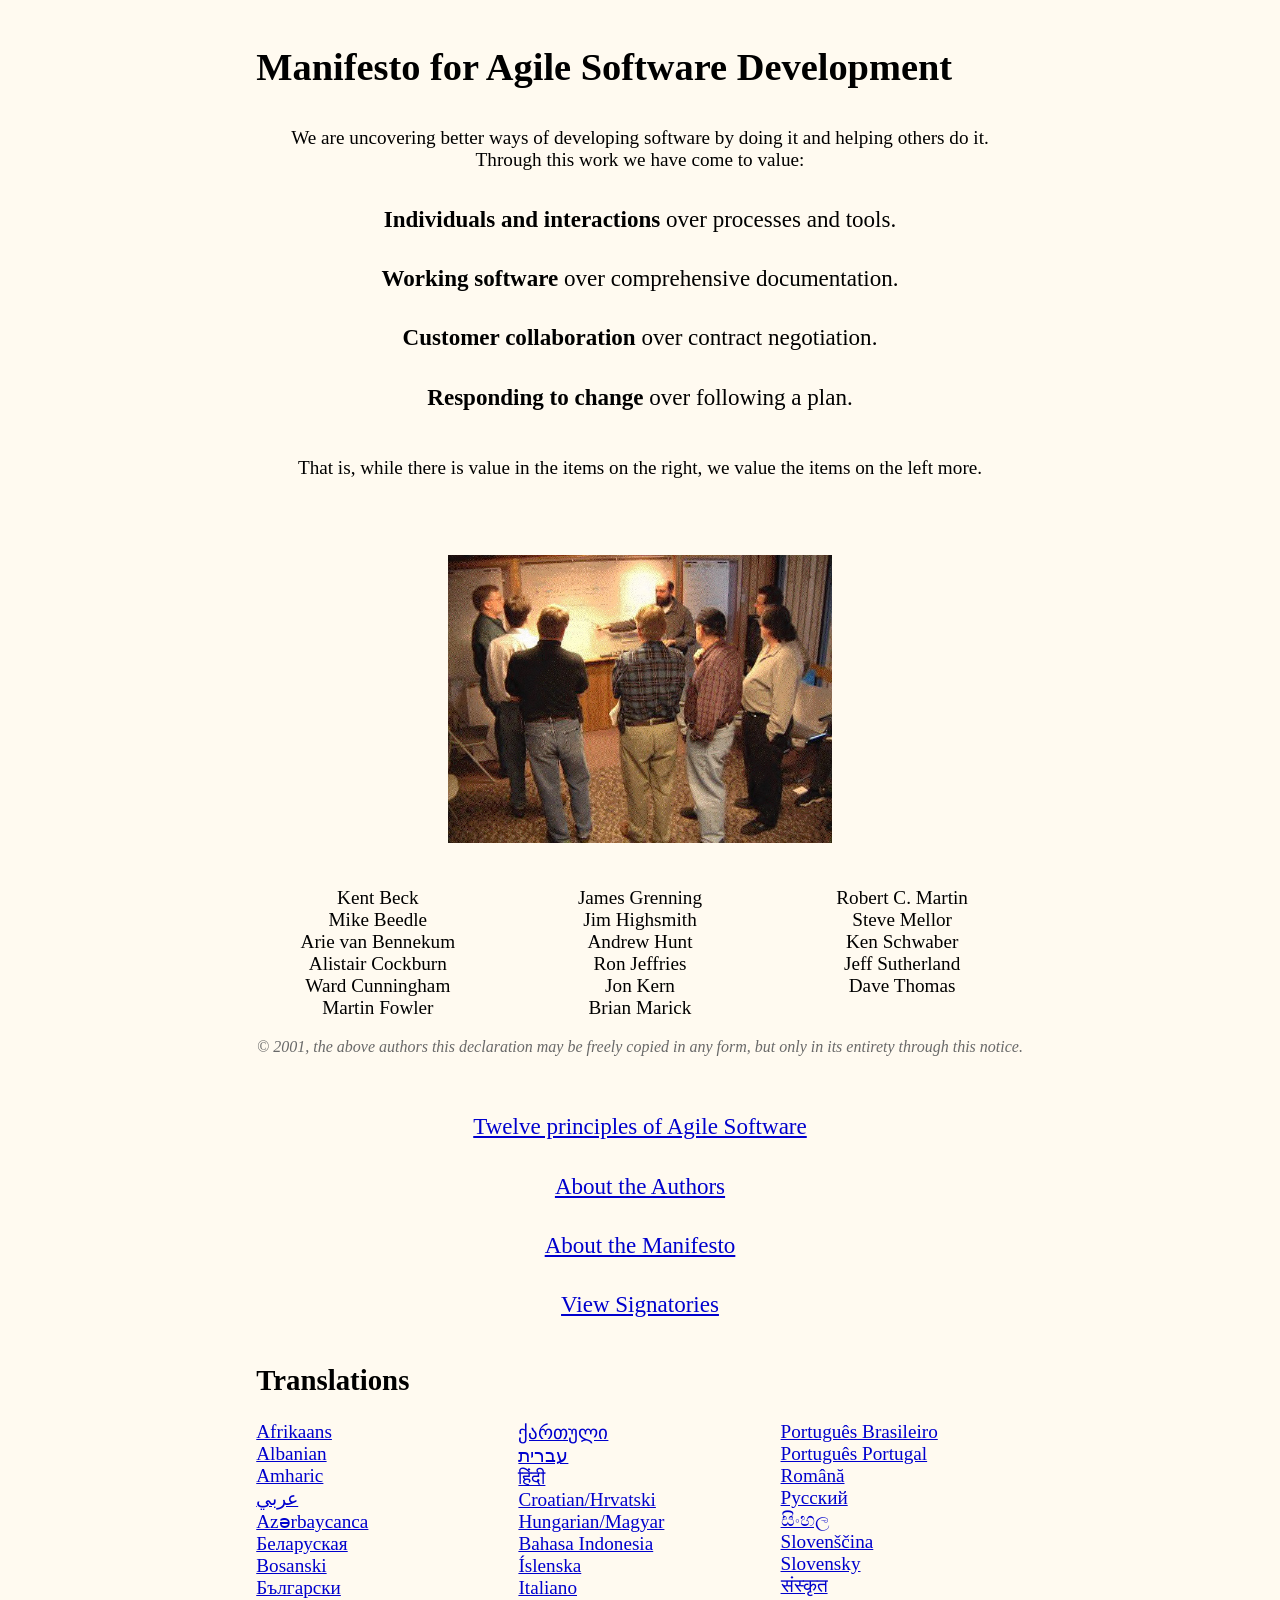
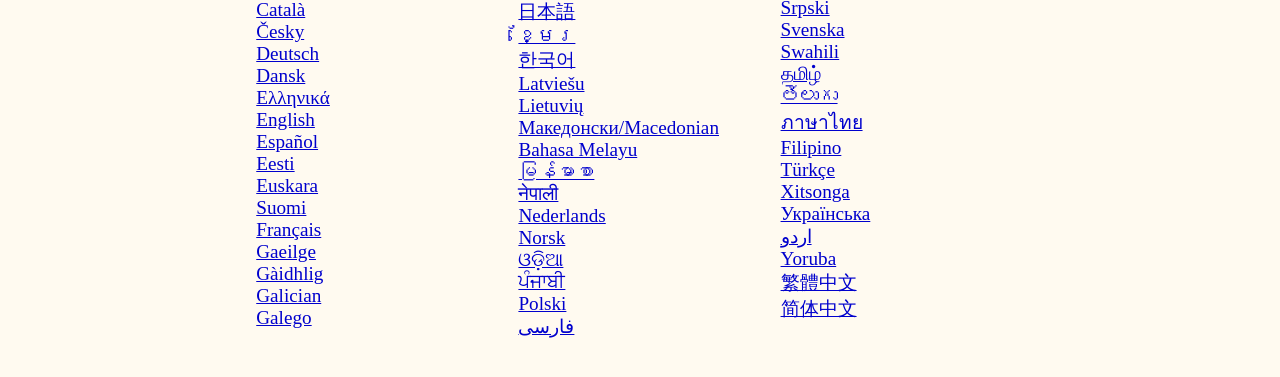
<file: index.html>
<!DOCTYPE html>
<html lang="en">
  <head>
    <title>Manifesto for Agile Software Development</title>
    <meta charset="UTF-8">
    <meta name="viewport" content="width=device-width, initial-scale=1">
    <link href="css/style.css" rel="stylesheet">
  </head>
  <body>
    <header>
      <h1>Manifesto for Agile Software Development</h1>
    </header>

    <main>
      <section class="centered">
        <p>
          We are uncovering better ways of developing software by doing it and
          helping others do it. Through this work we have come to value:
        </p>

        <h2 class="sr-only">Values</h2>
        <ol class="larger no-list-style spaced-list">
          <li>
            <strong>Individuals and interactions</strong>
            over processes and tools.
          </li>

          <li>
            <strong>Working software</strong>
            over comprehensive documentation.
          </li>

          <li>
            <strong>Customer collaboration</strong>
            over contract negotiation.
          </li>

          <li>
            <strong>Responding to change</strong>
            over following a plan.
          </li>
        </ol>

        <p>
          That is, while there is value in the items on the right, we value the
          items on the left more.
        </p>
      </section>

      <section>
        <h2 class="sr-only">Authors</h2>

        <div class="authors-photo centered">
          <img src="/authors.jpg" alt="something">
        </div>

        <ul class="authors responsive no-list-style centered">
          <li>Kent Beck</li>
          <li>Mike Beedle</li>
          <li>Arie van Bennekum</li>
          <li>Alistair Cockburn</li>
          <li>Ward Cunningham</li>
          <li>Martin Fowler</li>
          <li>James Grenning</li>
          <li>Jim Highsmith</li>
          <li>Andrew Hunt</li>
          <li>Ron Jeffries</li>
          <li>Jon Kern</li>
          <li>Brian Marick</li>
          <li>Robert C. Martin</li>
          <li>Steve Mellor</li>
          <li>Ken Schwaber</li>
          <li>Jeff Sutherland</li>
          <li>Dave Thomas</li>
        </ul>

        <p class="italic gray centered smaller">
          &copy; 2001, the above authors this declaration may be freely copied in
          any form, but only in its entirety through this notice.
        </p>
      </section>

      <section>
        <nav aria-label="primary navigation" class="primary centered">
          <ul class="no-list-style spaced-list larger">
            <li>
              <a href="principles.html">Twelve principles of Agile Software</a>
            </li>
            <li>
              <a href=/authors.html>About the Authors</a>
            </li>
            <li>
              <a href=/history.html>About the Manifesto</a>
            </li>
            <li>
              <a href=/display/index.html>View Signatories</a>
            </li>
          </ul>
        </nav>
      </section>
    </main>

    <footer>
      <nav>
        <h2>Translations</h2>
        <ul class="translations responsive no-list-style" aria-label="translations">
          <li><a href=/iso/af/manifesto.html>Afrikaans</a></li>
          <li><a href=/iso/sq/manifesto.html>Albanian</a></li>
          <li><a href=/iso/am/manifesto.html>Amharic</a></li>
          <li><a href=/iso/ar/manifesto.html>عربي</a></li>
          <li><a href=/iso/az/manifesto.html>Azərbaycanca</a></li>
          <li><a href=/iso/be/manifesto.html>Беларуская</a></li>
          <li><a href=/iso/bs/manifesto.html>Bosanski</a></li>
          <li><a href=/iso/bg/manifesto.html>Български</a></li>
          <li><a href=/iso/ca/manifesto.html>Català</a></li>
          <li><a href=/iso/cs/manifesto.html>Česky</a></li>
          <li><a href=/iso/de/manifesto.html>Deutsch</a></li>
          <li><a href=/iso/dk/manifesto.html>Dansk</a></li>
          <li><a href=/iso/el/manifesto.html>Ελληνικά</a></li>
          <li><a href=/iso/en/manifesto.html>English</a></li>
          <li><a href=/iso/es/manifesto.html>Español</a></li>
          <li><a href=/iso/et/manifesto.html>Eesti</a></li>
          <li><a href=/iso/eu/manifesto.html>Euskara</a></li>
          <li><a href=/iso/fi/manifesto.html>Suomi</a></li>
          <li><a href=/iso/fr/manifesto.html>Français</a></li>
          <li><a href=/iso/ga/manifesto.html>Gaeilge</a></li>
          <li><a href=/iso/gd/manifesto.html>Gàidhlig</a></li>
          <li><a href=/iso/gi/manifesto.html>Galician</a></li>
          <li><a href=/iso/gl/manifesto.html>Galego</a></li>
          <li><a href=/iso/ka/manifesto.html>ქართული</a></li>
          <li><a href=/iso/he/manifesto.html>עברית</a></li>
          <li><a href=/iso/hi/manifesto.html>हिंदी</a></li>
          <li><a href=/iso/hr/manifesto.html>Croatian/Hrvatski</a></li>
          <li><a href=/iso/hu/manifesto.html>Hungarian/Magyar</a></li>
          <li><a href=/iso/id/manifesto.html>Bahasa Indonesia</a></li>
          <li><a href=/iso/is/manifesto.html>Íslenska</a></li>
          <li><a href=/iso/it/manifesto.html>Italiano</a></li>
          <li><a href=/iso/ja/manifesto.html>日本語</a></li>
          <li><a href=/iso/km/manifesto.html/>ខ្មែរ</a></li>
          <li><a href=/iso/ko/manifesto.html>한국어</a></li>
          <li><a href=/iso/lv/manifesto.html>Latviešu</a></li>
          <li><a href=/iso/lt/manifesto.html>Lietuvių</a></li>
          <li><a href=/iso/mk/manifesto.html>Македонски/Macedonian</a></li>
          <li><a href=/iso/ms/manifesto.html>Bahasa Melayu</a></li>
          <li><a href=/iso/my/manifesto.html>မြန်မာစာ</a></li>
          <li><a href=/iso/ne/manifesto.html>नेपाली</a></li>
          <li><a href=/iso/nl/manifesto.html>Nederlands</a></li>
          <li><a href=/iso/no/manifesto.html>Norsk</a></li>
          <li><a href=/iso/or/manifesto.html>ଓଡ଼ିଆ</a></li>
          <li><a href=/iso/pa/manifesto.html>ਪੰਜਾਬੀ</a></li>
          <li><a href=/iso/pl/manifesto.html>Polski</a></li>
          <li><a href=/iso/pr/manifesto.html>فارسی</a></li>
          <li><a href=/iso/ptbr/manifesto.html>Português Brasileiro</a></li>
          <li><a href=/iso/ptpt/manifesto.html>Português Portugal</a></li>
          <li><a href=/iso/ro/manifesto.html>Română</a></li>
          <li><a href=/iso/ru/manifesto.html>Русский</a></li>
          <li><a href=/iso/si/manifesto.html>සිංහල</a></li>
          <li><a href=/iso/sl/manifesto.html>Slovenščina</a></li>
          <li><a href=/iso/sk/manifesto.html>Slovensky</a></li>
          <li><a href=/iso/sa/manifesto.html>संस्कृत</a></li>
          <li><a href=/iso/sr/manifesto.html>Srpski</a></li>
          <li><a href=/iso/sv/manifesto.html>Svenska</a></li>
          <li><a href=/iso/sw/manifesto.html>Swahili</a></li>
          <li><a href=/iso/ta/manifesto.html>தமிழ்</a></li>
          <li><a href=/iso/te/manifesto.html>తెలుగు</a></li>
          <li><a href=/iso/th/manifesto.html>ภาษาไทย</a></li>
          <li><a href=/iso/tl/manifesto.html>Filipino</a></li>
          <li><a href=/iso/tr/manifesto.html>Türkçe</a></li>
          <li><a href=/iso/ts/manifesto.html>Xitsonga</a></li>
          <li><a href=/iso/uk/manifesto.html>Українська</a></li>
          <li><a href=/iso/ur/manifesto.html>اردو</a></li>
          <li><a href=/iso/yo/manifesto.html>Yoruba</a></li>
          <li><a href=/iso/zhcht/manifesto.html>繁體中文</a></li>
          <li><a href=/iso/zhchs/manifesto.html>简体中文</a></li>
        </ul>
      </nav>
    </footer>
  </body>
</html>
</file>
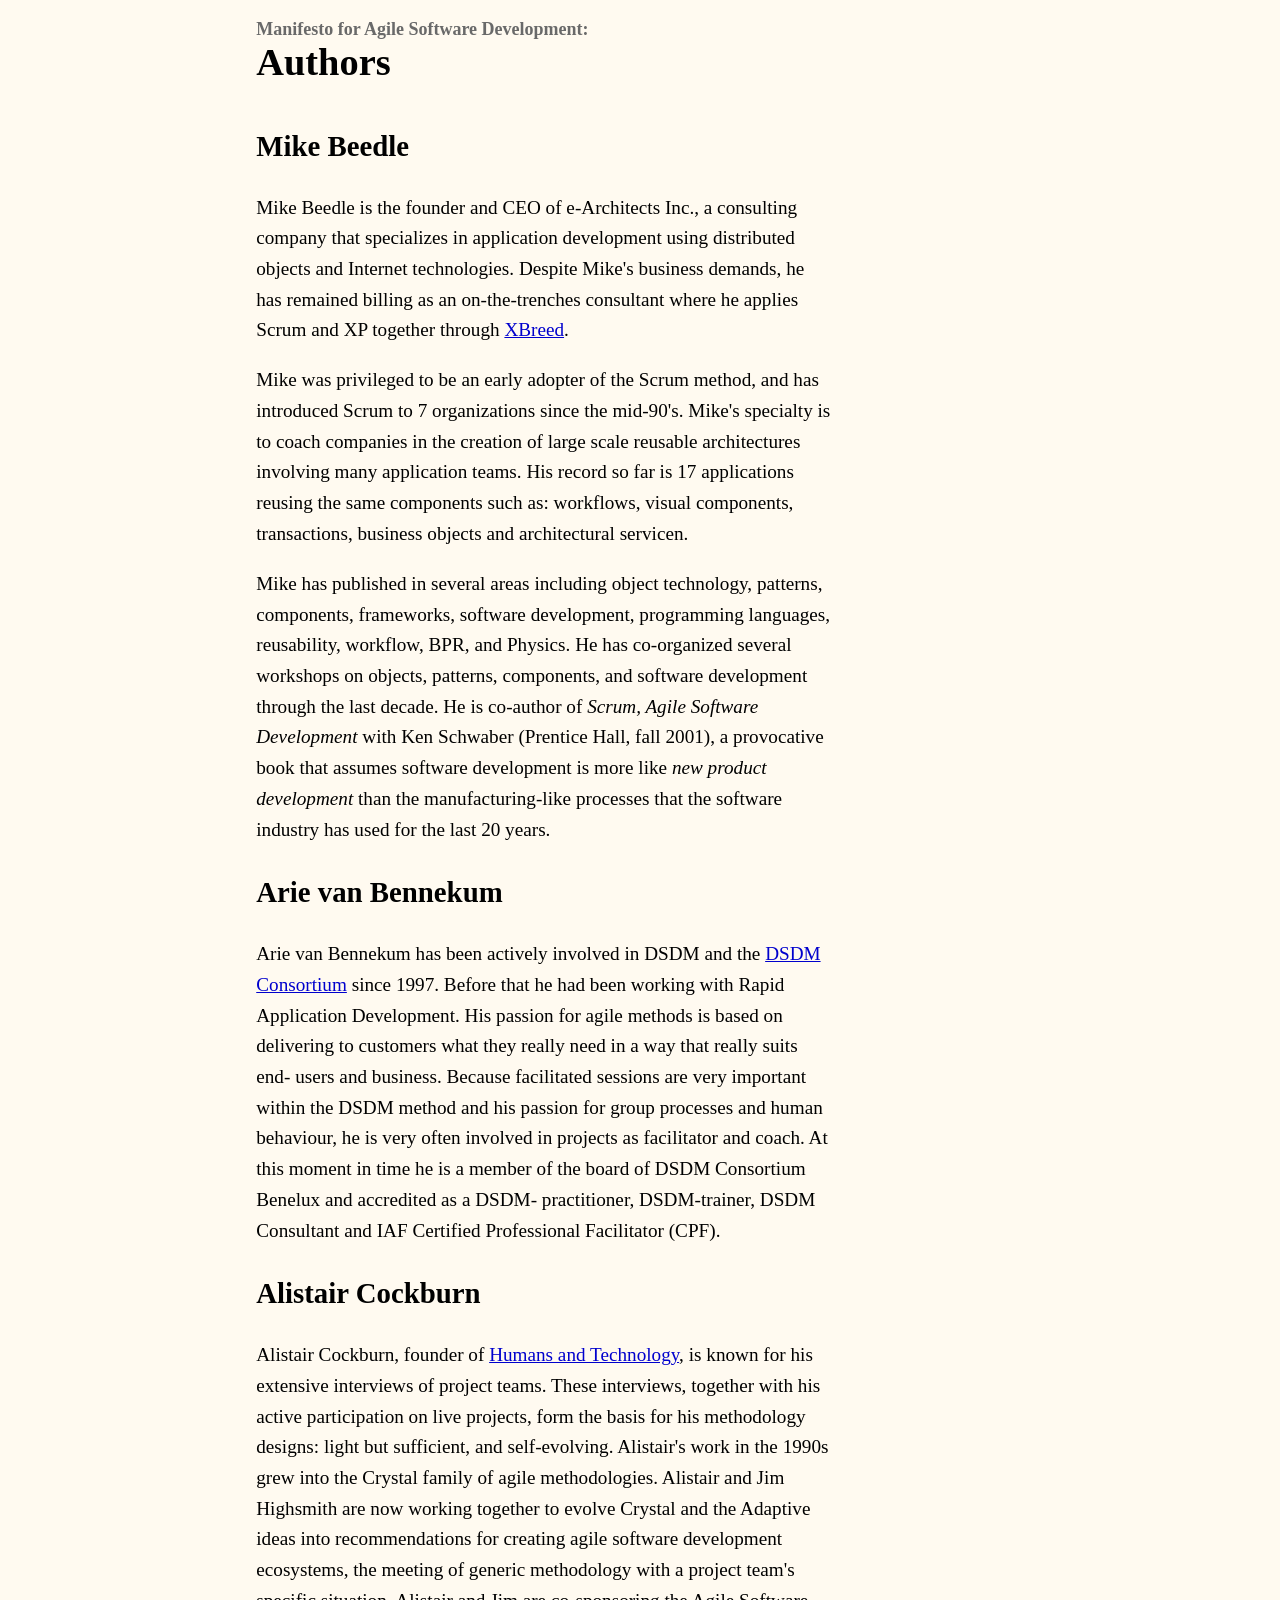
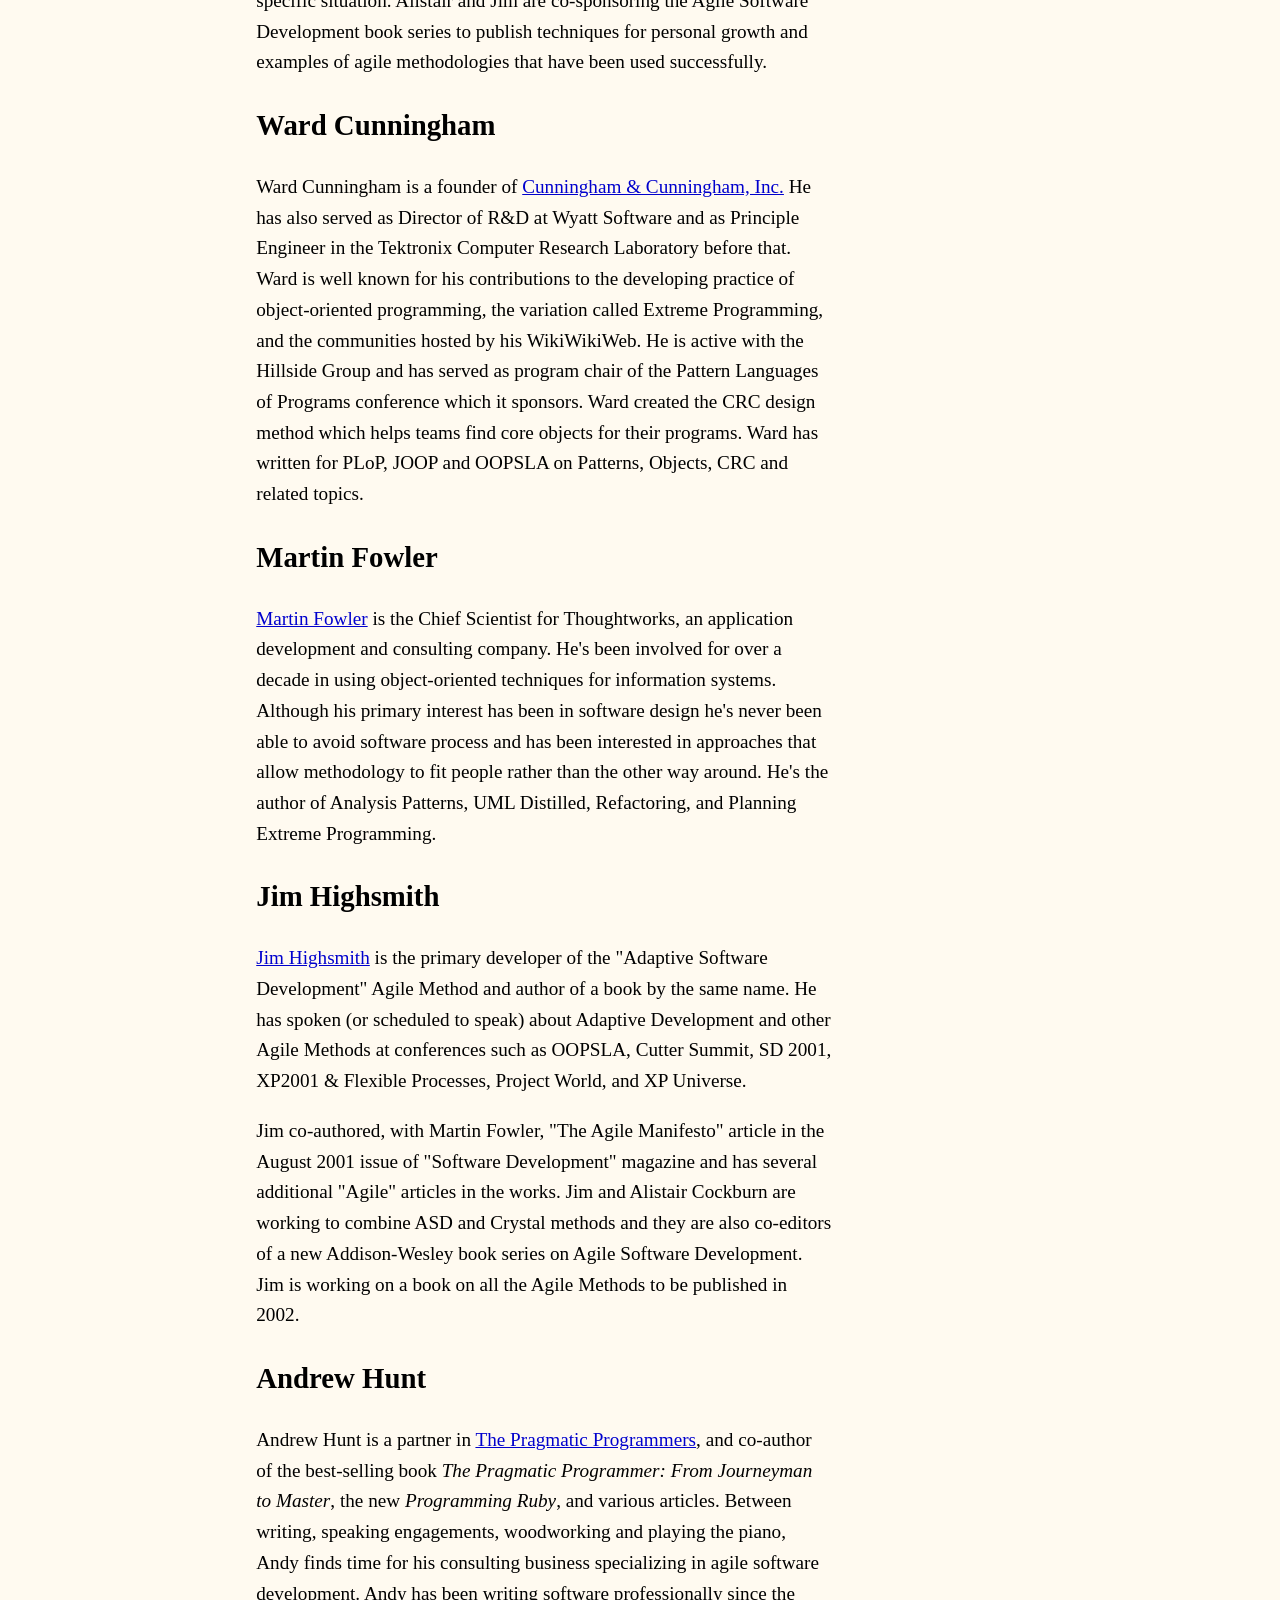
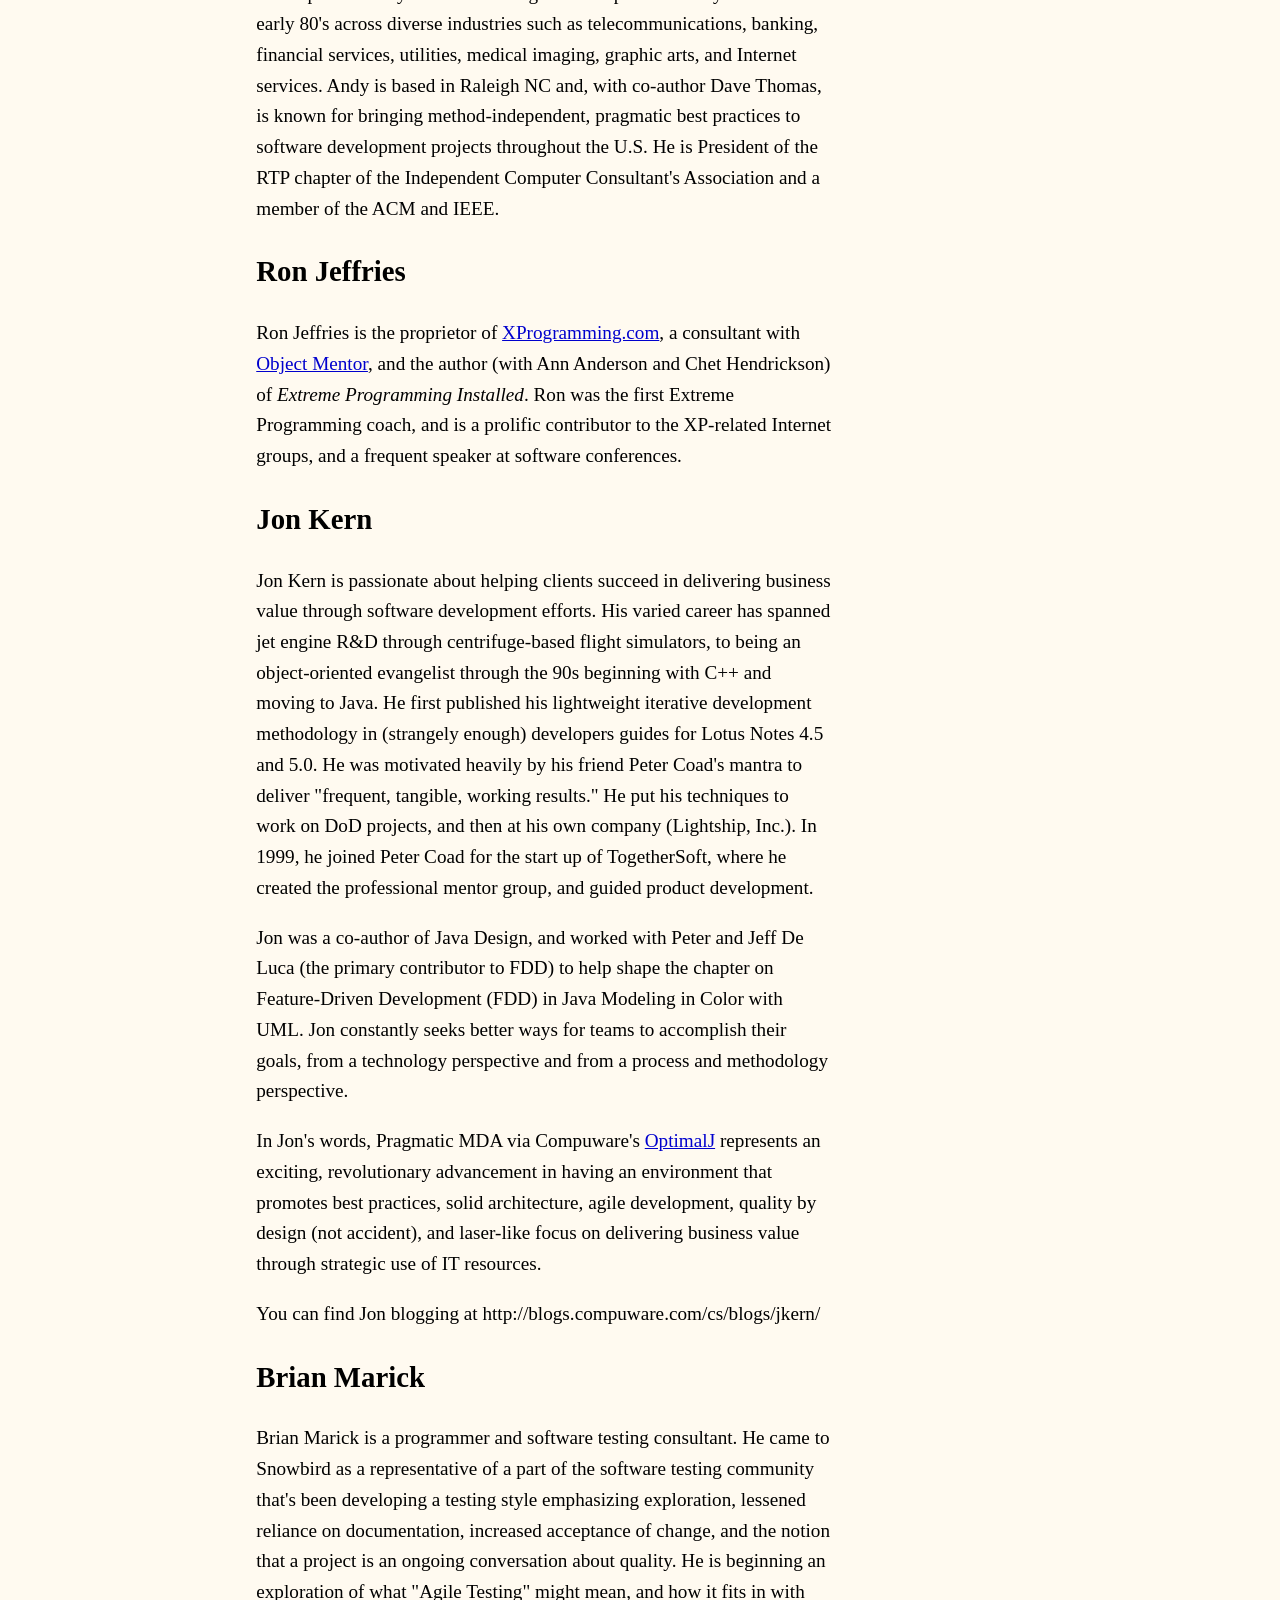
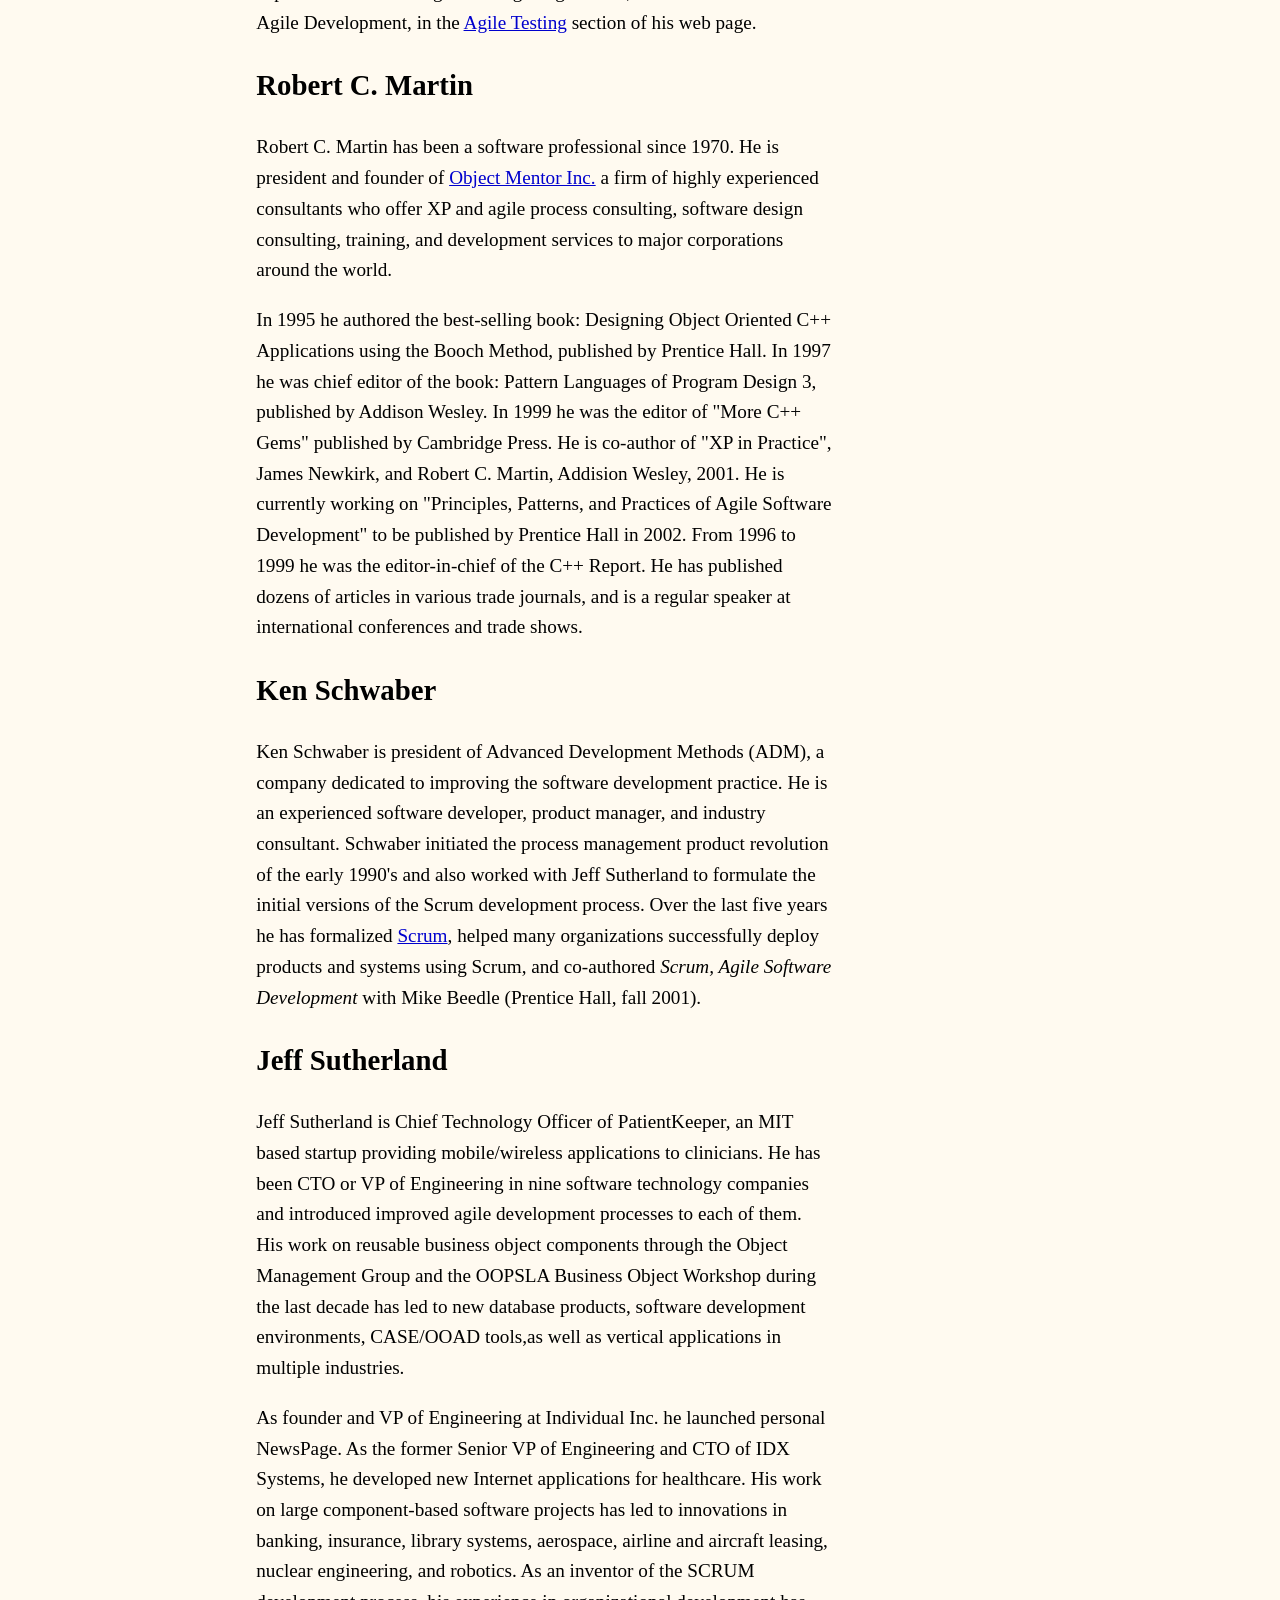
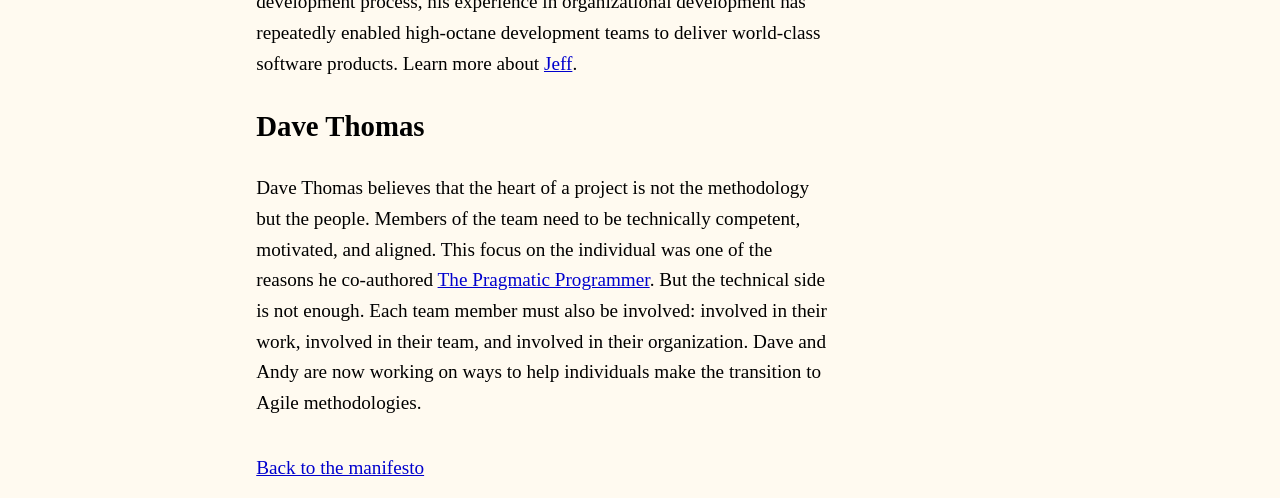
<file: authors.html>
<html lang="en">
  <head>
    <title>Manifesto for Agile Software Development: Authors</title>
    <meta charset="UTF-8">
    <meta name="viewport" content="width=device-width, initial-scale=1">
    <link href="css/style.css" rel="stylesheet">
  </head>
  <body>
    <header>
      <h1>
        <div class="caption">
          Manifesto for Agile Software Development:
        </div>
        Authors
      </h1>
    </header>

    <main>
      <article class="longform">
        <h2>Mike Beedle</h2>

        <p>
          Mike Beedle is the founder and CEO of e-Architects Inc., a
          consulting company that specializes in application development
          using distributed objects and Internet technologies. Despite
          Mike's business demands, he has remained billing
          as an on-the-trenches consultant where he applies Scrum and XP
          together through <a href="//www.xbreed.net">XBreed</a>.
        </p>

        <p>
          Mike was privileged to be an early adopter of the Scrum method, and
          has introduced Scrum to 7 organizations since the mid-90's. Mike's
          specialty is to coach companies in the creation of large scale
          reusable architectures involving many application teams. His record
          so far is 17 applications reusing the same components such as: workflows,
          visual components, transactions, business objects and architectural
          servicen.
        </p>

        <p>
          Mike has published in several areas including
          object technology, patterns, components, frameworks, software development,
          programming languages, reusability, workflow, BPR, and Physics.
          He has co-organized several workshops on objects, patterns, components,
          and software development through the last decade. He is co-author
          of <em>Scrum, Agile Software Development</em> with Ken Schwaber
          (Prentice Hall, fall 2001), a provocative book that assumes
          software development is more like <em>new product development</em>
          than the manufacturing-like processes that the software industry
          has used for the last 20 years.
        </p>

        <h2>Arie van Bennekum</h2>

        <p>
          Arie van Bennekum has been actively involved in DSDM and the
          <a href= //www.dsdm.org>DSDM Consortium</a> since 1997. Before that
          he had been working with Rapid Application Development. His passion for
          agile methods is based on delivering to customers what they really need
          in a way that really suits end- users and business. Because facilitated
          sessions are very important within the DSDM method and his passion for
          group processes and human behaviour, he is very often involved in
          projects as facilitator and coach. At this moment in time he is a
          member of the board of DSDM Consortium Benelux and accredited as a
          DSDM- practitioner, DSDM-trainer, DSDM Consultant and IAF Certified
          Professional Facilitator (CPF).
        </p>

        <h2>Alistair Cockburn</h2>

        <p>
          Alistair Cockburn, founder of
          <a href="//members.aol.com/acockburn">Humans and Technology</a>,
          is known for his extensive interviews of project teams. These
          interviews, together with his active participation on live projects,
          form the basis for his methodology designs: light but sufficient, and
          self-evolving. Alistair's work in the 1990s grew into the Crystal
          family of agile methodologies. Alistair and Jim Highsmith are now
          working together to evolve Crystal and the Adaptive ideas into
          recommendations for creating agile software development ecosystems, the
          meeting of generic methodology with a project team's specific
          situation. Alistair and Jim are co-sponsoring the Agile Software
          Development book series to publish techniques for personal growth and
          examples of agile methodologies that have been used successfully.
        </p>

        <h2>Ward Cunningham</h2>

        <p>
          Ward Cunningham is a founder of
          <a href="//c2.com/">Cunningham & Cunningham, Inc.</a>
          He has also served as Director of R&amp;D at Wyatt Software and as
          Principle Engineer in the Tektronix Computer Research Laboratory before
          that. Ward is well known for his contributions to the developing
          practice of object-oriented programming, the variation called Extreme
          Programming, and the communities hosted by his WikiWikiWeb. He is
          active with the Hillside Group and has served as program chair of the
          Pattern Languages of Programs conference which it sponsors. Ward
          created the CRC design method which helps teams find core objects for
          their programs. Ward has written for PLoP, JOOP and OOPSLA on Patterns,
          Objects, CRC and related topics.
        </p>

        <h2>Martin Fowler</h2>

        <p>
          <a href="//www.martinfowler.com">Martin Fowler</a> is the Chief Scientist for
          Thoughtworks, an application development and consulting company. He's been involved for
          over a decade in using object-oriented techniques for information systems. Although his
          primary interest has been in software design he's never been able to avoid software
          process and has been interested in approaches that allow methodology to fit people
          rather than the other way around. He's the author of Analysis Patterns, UML Distilled,
          Refactoring, and Planning Extreme Programming.
        </p>

        <h2>Jim Highsmith</h2>

        <p>
          <a href="//jimhighsmith.com/">Jim Highsmith</a> is the primary developer
          of the "Adaptive Software Development" Agile Method and author
          of a book by the same name. He has spoken (or scheduled to speak) about Adaptive
          Development and other Agile Methods at conferences such as OOPSLA, Cutter Summit,
          SD 2001, XP2001 &amp; Flexible Processes, Project World, and XP Universe.
        </p>

        <p>
          Jim co-authored,
          with Martin Fowler, "The Agile Manifesto" article in the August 2001 issue of "Software
          Development" magazine and has several additional "Agile" articles in the works. Jim and
          Alistair Cockburn are working to combine ASD and Crystal methods and they are also
          co-editors of a new Addison-Wesley book series on Agile Software Development. Jim is
          working on a book on all the Agile Methods to be published in 2002.
        </p>

        <h2>Andrew Hunt</h2>

        <p>
          Andrew Hunt is a partner in
          <a href="//www.pragmaticprogrammer.com">The Pragmatic Programmers</a>,
          and co-author of the best-selling book <em>The Pragmatic Programmer:
          From Journeyman to Master</em>, the new <em>Programming Ruby</em>, and
          various articles. Between writing, speaking engagements, woodworking
          and playing the piano, Andy finds time for his consulting business
          specializing in agile software development. Andy has been writing
          software professionally since the early 80's across diverse industries
          such as telecommunications, banking, financial services, utilities,
          medical imaging, graphic arts, and Internet services. Andy is based in
          Raleigh NC and, with co-author Dave Thomas, is known for bringing
          method-independent, pragmatic best practices to software development
          projects throughout the U.S. He is President of the RTP chapter of the
          Independent Computer Consultant's Association and a member of the ACM
          and IEEE.
        </p>

        <h2>Ron Jeffries</h2>

        <p>
          Ron Jeffries is the proprietor of
          <a href="//www.XProgramming.com"> XProgramming.com</a>, a consultant with
          <a href="//www.objectmentor.com">Object Mentor</a>,
          and the author (with Ann Anderson and Chet Hendrickson) of
          <em>Extreme Programming Installed</em>. Ron was the first Extreme
          Programming coach, and is a prolific contributor to the XP-related
          Internet groups, and a frequent speaker at software conferences.
        </p>

        <h2>Jon Kern</h2>

        <p>
          Jon Kern is passionate about helping clients succeed in delivering
          business value through software development efforts. His varied career
          has spanned jet engine R&amp;D through centrifuge-based flight
          simulators, to being an object-oriented evangelist through the 90s
          beginning with C++ and moving to Java. He first published his
          lightweight iterative development methodology in (strangely enough)
          developers guides for Lotus Notes 4.5 and 5.0. He was motivated heavily
          by his friend Peter Coad's mantra to deliver "frequent, tangible,
          working results." He put his techniques to work on DoD projects, and
          then at his own company (Lightship, Inc.). In 1999, he joined Peter
          Coad for the start up of TogetherSoft, where he created the
          professional mentor group, and guided product development.
        </p>

        <p>
          Jon was a co-author of Java Design, and worked with Peter and Jeff De
          Luca (the primary contributor to FDD) to help shape the chapter on
          Feature-Driven Development (FDD) in Java Modeling in Color with UML.
          Jon constantly seeks better ways for teams to accomplish their goals,
          from a technology perspective and from a process and methodology
          perspective.
        </p>

        <p>
          In Jon's words, Pragmatic MDA via Compuware's
          <a href="http://www.optimalj.com">OptimalJ</a>
          represents an exciting, revolutionary advancement in having an
          environment that promotes best practices, solid architecture, agile
          development, quality by design (not accident), and laser-like focus on
          delivering business value through strategic use of IT resources.
        </p>

        <p>
          You can find Jon blogging at http://blogs.compuware.com/cs/blogs/jkern/
        </p>

        <h2>Brian Marick</h2>

        <p>
          Brian Marick is a programmer and software testing
          consultant. He came to Snowbird as a representative of a part of the
          software testing community that's been developing a testing style
          emphasizing exploration, lessened reliance on documentation, increased
          acceptance of change, and the notion that a project is an ongoing
          conversation about quality. He is beginning an exploration of what
          "Agile Testing" might mean, and how it fits in with Agile Development,
          in the <a href="//www.testing.com/agile/">Agile Testing</a> section
          of his web page.
        </p>

        <h2>Robert C. Martin</h2>

        <p>
          Robert C. Martin has been a software professional since 1970.  He is
          president and founder of
          <a href=//www.objectmentor.com>Object Mentor Inc.</a>
          a firm of highly experienced consultants who offer XP and agile process
          consulting, software design consulting, training, and development
          services to major corporations around the world.
        </p>

        <p>
          In 1995 he authored
          the best-selling book: Designing Object Oriented C++ Applications using
          the Booch Method, published by Prentice Hall. In 1997 he was chief
          editor of the book: Pattern Languages of Program Design 3, published by
          Addison Wesley. In 1999 he was the editor of "More C++ Gems" published
          by Cambridge Press.  He is co-author of "XP in Practice", James
          Newkirk, and Robert C. Martin, Addision Wesley, 2001.  He is currently
          working on "Principles, Patterns, and Practices of Agile Software
          Development" to be published by Prentice Hall in 2002. From 1996 to
          1999 he was the editor-in-chief of the C++ Report. He has published
          dozens of articles in various trade journals, and is a regular speaker
          at international conferences and trade shows.
        </p>

        <h2>Ken Schwaber</h2>

        <p>
          Ken Schwaber is president of Advanced Development Methods (ADM), a
          company dedicated to improving the software development practice. He is
          an experienced software developer, product manager, and industry
          consultant. Schwaber initiated the process management product
          revolution of the early 1990's and also worked with Jeff Sutherland to
          formulate the initial versions of the Scrum development process. Over
          the last five years he has formalized
          <a href= "//www.controlchaos.com">Scrum</a>, helped many organizations
          successfully deploy products and systems using Scrum, and co-authored
          <em>Scrum, Agile Software Development</em> with Mike Beedle (Prentice
          Hall, fall 2001).
        </p>

        <h2>Jeff Sutherland</h2>

        <p>
          Jeff Sutherland is Chief Technology Officer of PatientKeeper, an MIT
          based startup providing mobile/wireless applications to clinicians. He
          has been CTO or VP of Engineering in nine software technology companies
          and introduced improved agile development processes to each of them.
          His work on reusable business object components through the Object
          Management Group and the OOPSLA Business Object Workshop during the
          last decade has led to new database products, software development
          environments, CASE/OOAD tools,as well as vertical applications in
          multiple industries.
        </p>

        <p>
          As founder and VP of Engineering at Individual
          Inc. he launched personal NewsPage. As the former Senior VP of
          Engineering and CTO of IDX Systems, he developed new Internet
          applications for healthcare. His work on large component-based software
          projects has led to innovations in banking, insurance, library systems,
          aerospace, airline and aircraft leasing, nuclear engineering, and
          robotics. As an inventor of the SCRUM development process, his
          experience in organizational development has repeatedly enabled
          high-octane development teams to deliver world-class software products.
          Learn more about <a href="//jeffsutherland.com/">Jeff</a>.
        </p>

        <h2>Dave Thomas</h2>

        <p>
          Dave Thomas believes
          that the heart of a project is not the methodology but the
          people. Members of the team need to be technically competent,
          motivated, and aligned. This focus on the individual was one of the
          reasons he co-authored
          <a href="//www.pragmaticprogrammer.com">The Pragmatic Programmer</a>.
          But the technical side is not enough. Each team member must also be
          involved: involved in their work, involved in their team, and involved
          in their organization. Dave and Andy are now working on ways to help
          individuals make the transition to Agile methodologies.
        </p>
      </article>
    </main>

    <footer>
      <a href="/">Back to the manifesto</a>
    </footer>
  </body>
</html>
</file>
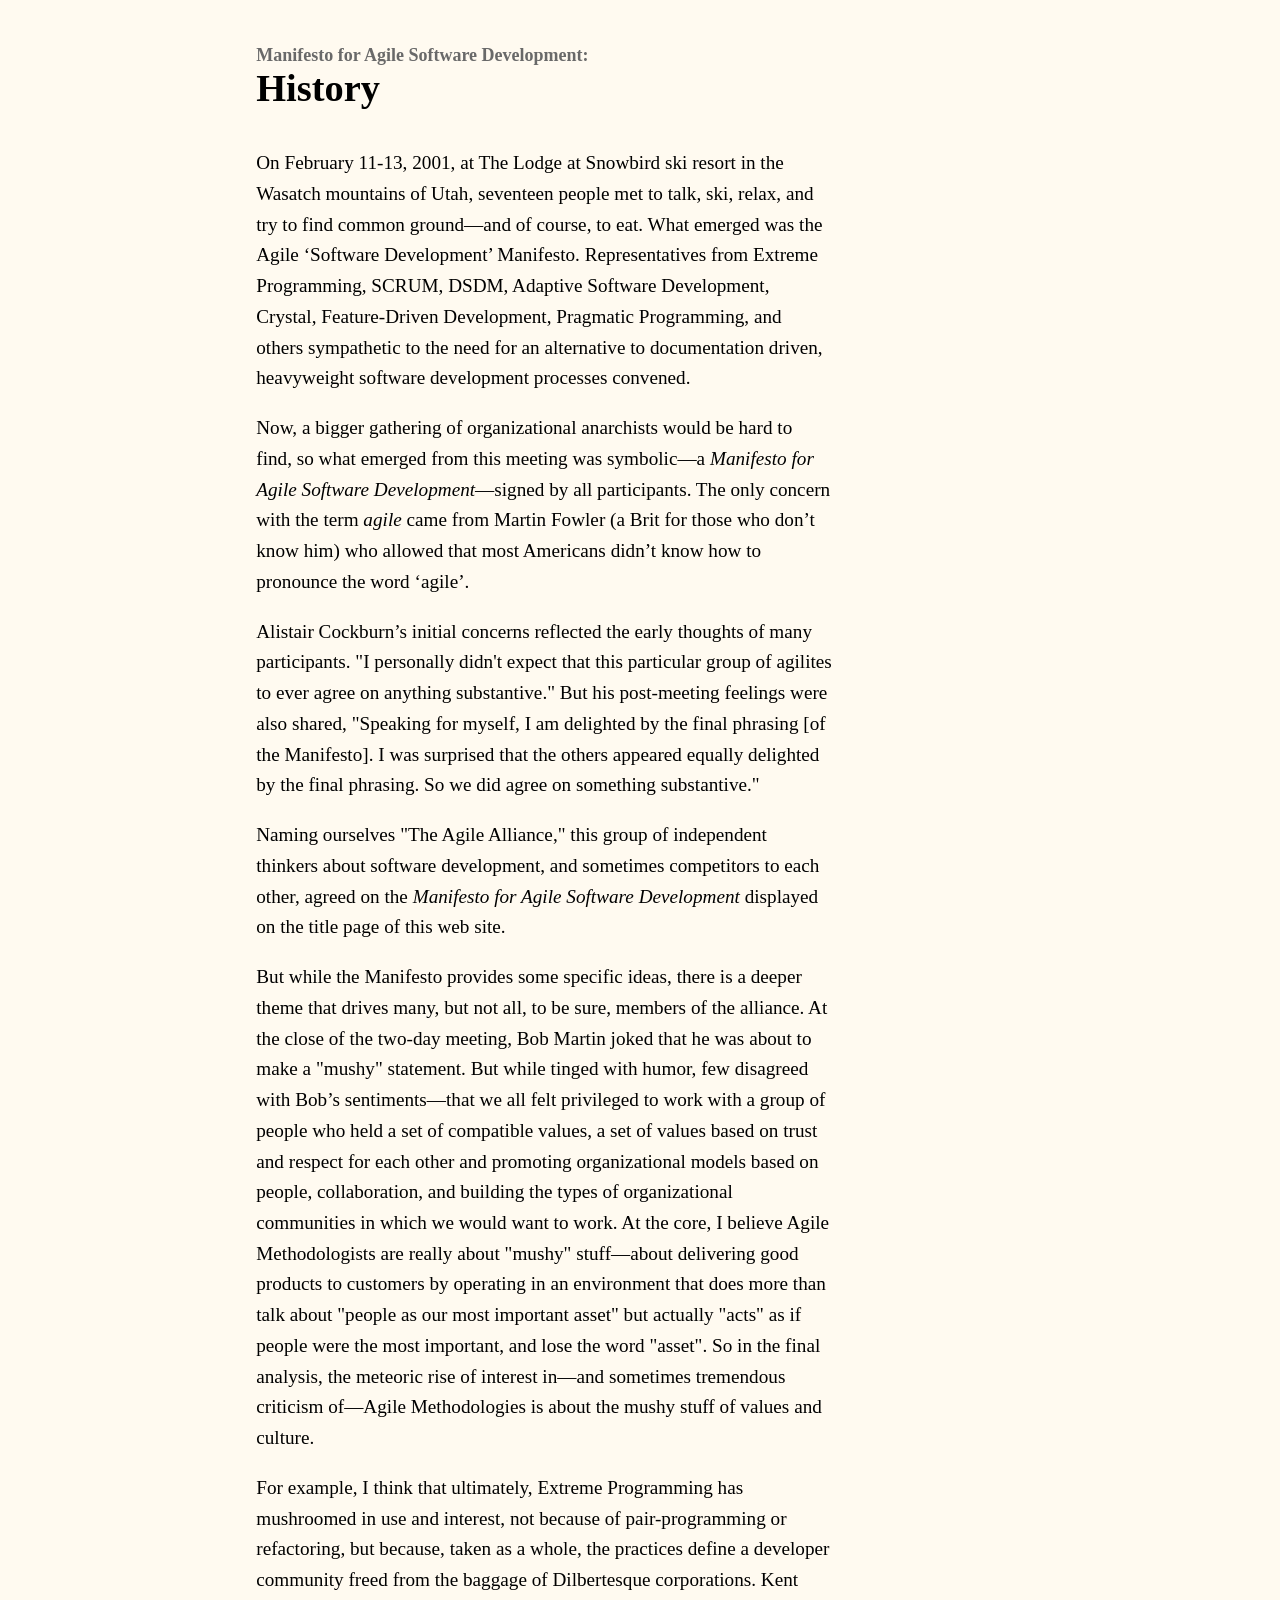
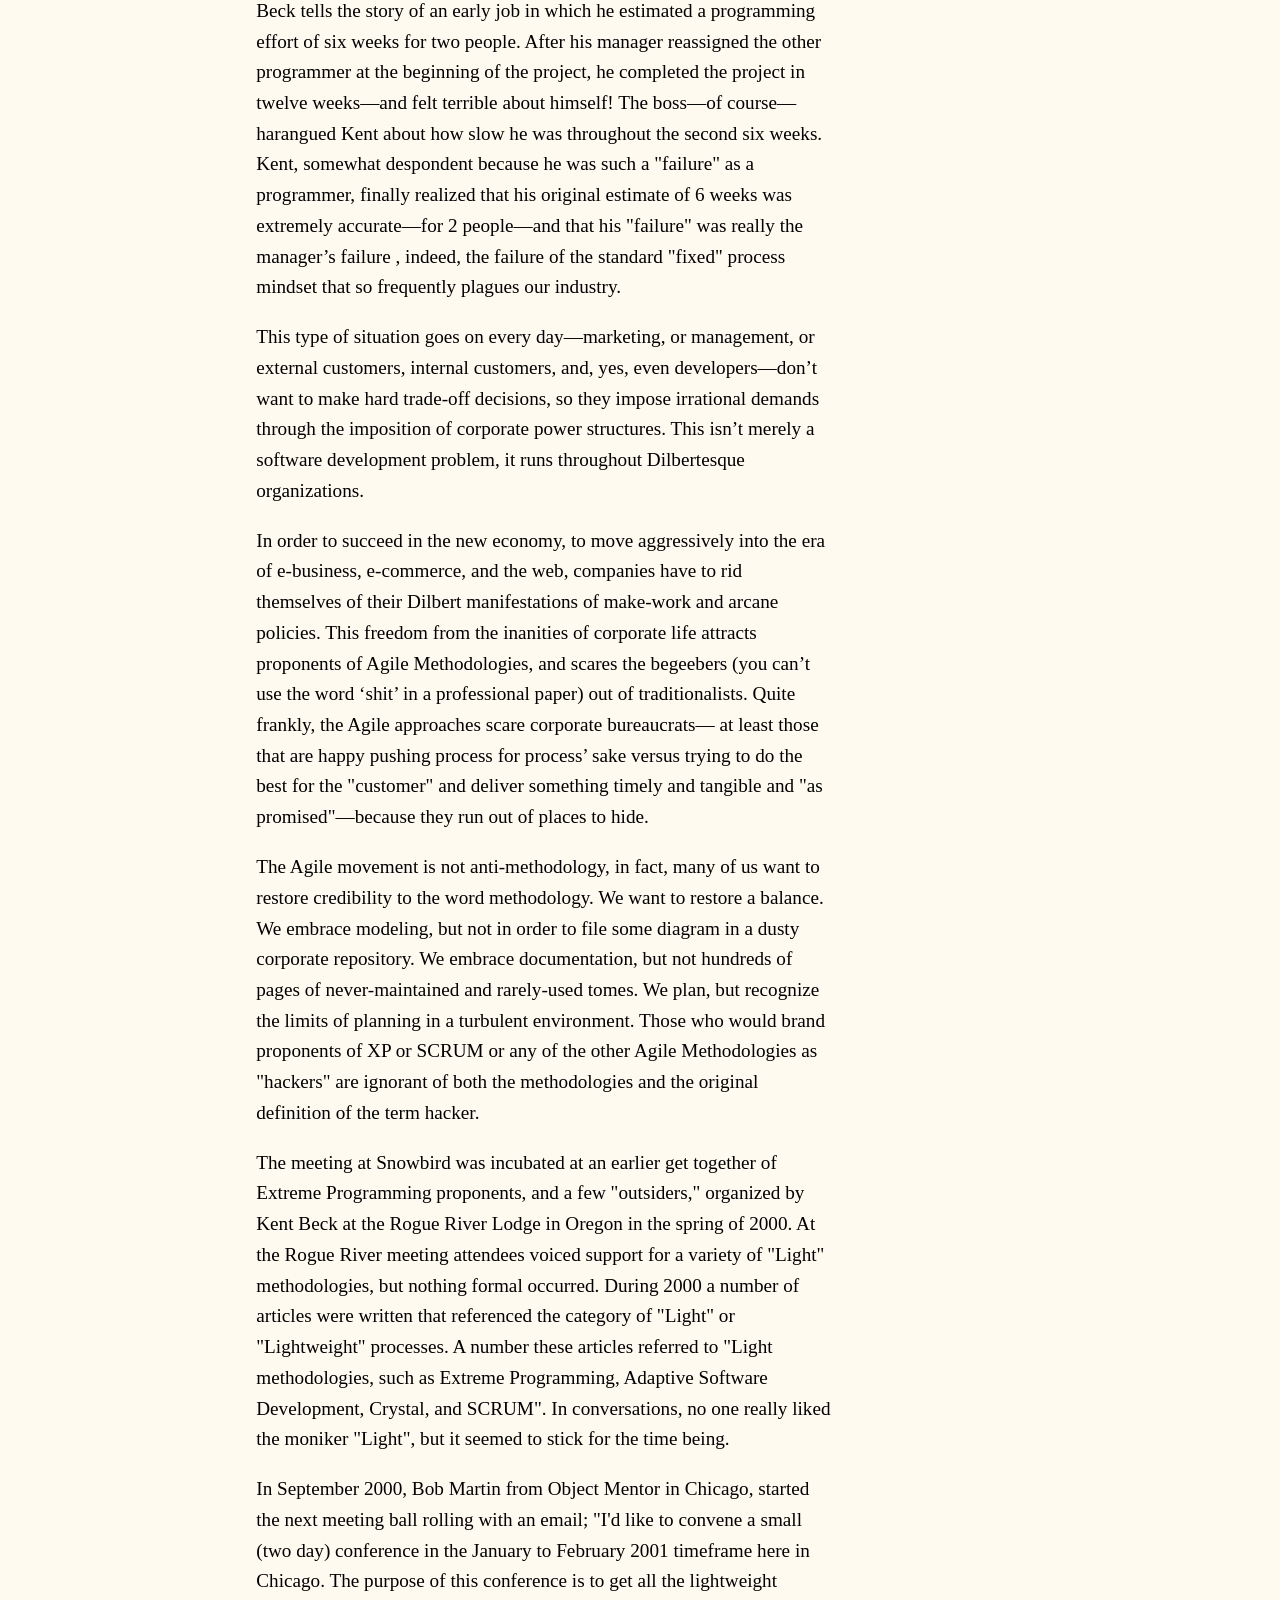
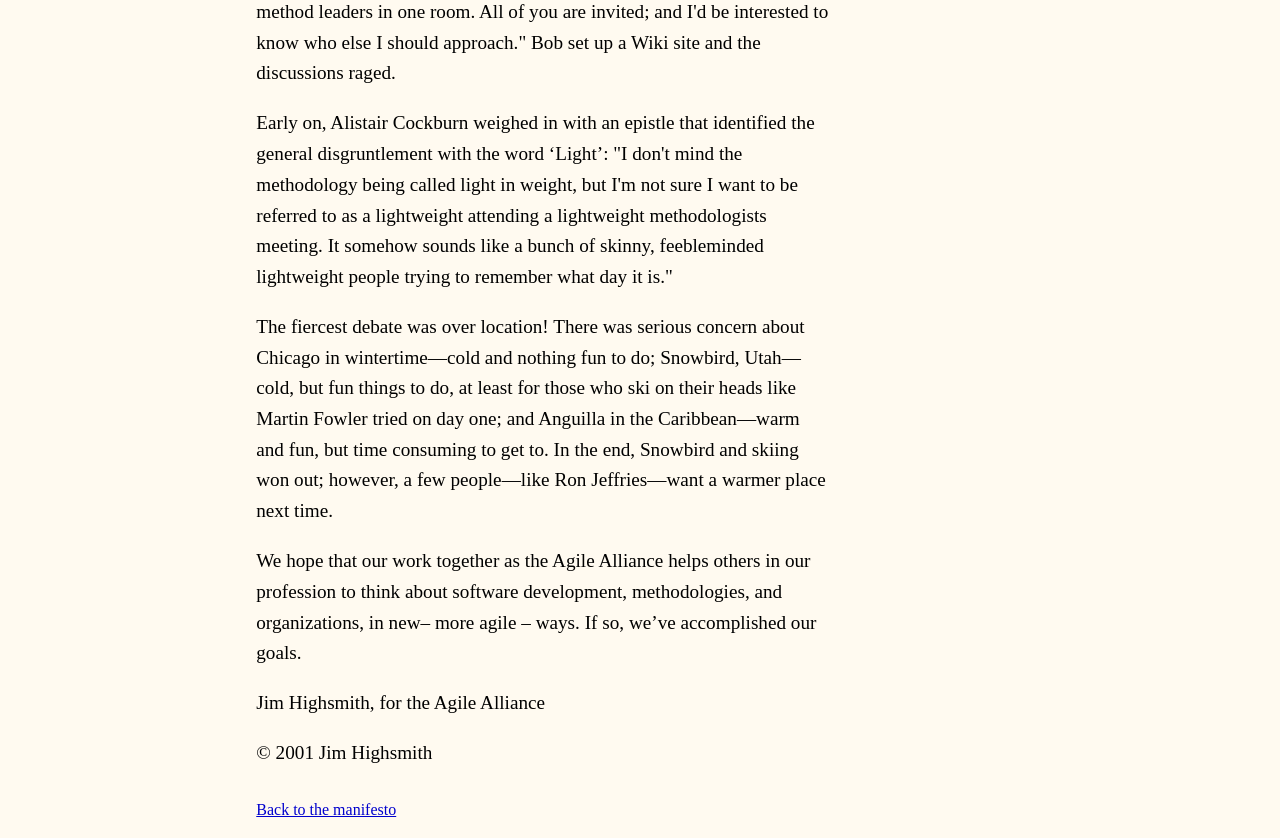
<file: history.html>
<!DOCTYPE html>
<html lang="en">
  <head>
    <title>Manifesto for Agile Software Development: History</title>
    <meta charset="UTF-8">
    <meta name="viewport" content="width=device-width, initial-scale=1">
    <link href="css/style.css" rel="stylesheet">
  </head>
  <body>
    <header>
      <h1>
        <div class="caption">
          Manifesto for Agile Software Development:
        </div>
        History
      </h1>
    </header>

    <main>
      <article class="longform">

        <p>
          On February 11-13, 2001, at The Lodge at Snowbird ski resort in the Wasatch
          mountains of Utah, seventeen people met to talk, ski, relax, and try to find
          common ground—and of course, to eat. What emerged was the Agile ‘Software
          Development’ Manifesto. Representatives from Extreme Programming, SCRUM,
          DSDM, Adaptive Software Development, Crystal, Feature-Driven Development,
          Pragmatic Programming, and others sympathetic to the need for an alternative
          to documentation driven, heavyweight software development processes convened.
        </p>

        <p>
          Now, a bigger gathering of organizational anarchists would be hard to find,
          so what emerged from this meeting was symbolic—a
          <em>Manifesto for Agile Software Development</em>—signed by all participants.
          The only concern with the term <em>agile</em> came from Martin Fowler (a Brit
          for those who don’t know him) who allowed that most Americans didn’t know how
          to pronounce the word ‘agile’.
        </p>

        <p>
          Alistair Cockburn’s initial concerns reflected the early thoughts of many
          participants. &quot;I personally didn't expect that this particular group of
          agilites to ever agree on anything substantive.&quot; But his post-meeting
          feelings were also shared, &quot;Speaking for myself, I am delighted by the
          final phrasing [of the Manifesto]. I was surprised that the others appeared
          equally delighted by the final phrasing. So we did agree on something
          substantive.&quot;
        </p>

        <p>
          Naming ourselves &quot;The Agile Alliance,&quot; this group of independent
          thinkers about software development, and sometimes competitors to each other,
          agreed on the <em>Manifesto for Agile Software Development</em> displayed on
          the title page of this web site.
        </p>

        <p>
          But while the Manifesto provides some specific ideas, there is a deeper theme
          that drives many, but not all, to be sure, members of the alliance. At the
          close of the two-day meeting, Bob Martin joked that he was about to make a
          &quot;mushy&quot; statement. But while tinged with humor, few disagreed with
          Bob’s sentiments—that we all felt privileged to work with a group of people
          who held a set of compatible values, a set of values based on trust and
          respect for each other and promoting organizational models based on people,
          collaboration, and building the types of organizational communities in which
          we would want to work. At the core, I believe Agile Methodologists are really
          about &quot;mushy&quot; stuff—about delivering good products to customers by
          operating in an environment that does more than talk about &quot;people as our
          most important asset&quot; but actually &quot;acts&quot; as if people were the
          most important, and lose the word &quot;asset&quot;. So in the final analysis,
          the meteoric rise of interest in—and sometimes tremendous criticism of—Agile
          Methodologies is about the mushy stuff of values and culture.
        </p>

        <p>
          For example, I think that ultimately, Extreme Programming has mushroomed in
          use and interest, not because of pair-programming or refactoring, but
          because, taken as a whole, the practices define a developer community freed
          from the baggage of Dilbertesque corporations. Kent Beck tells the story of
          an early job in which he estimated a programming effort of six weeks for two
          people. After his manager reassigned the other programmer at the beginning of
          the project, he completed the project in twelve weeks—and felt terrible about
          himself! The boss—of course—harangued Kent about how slow he was throughout
          the second six weeks. Kent, somewhat despondent because he was such a
          &quot;failure&quot; as a programmer, finally realized that his original
          estimate of 6 weeks was extremely accurate—for 2 people—and that his
          &quot;failure&quot; was really the manager’s failure , indeed, the failure of
          the standard &quot;fixed&quot; process mindset that so frequently plagues our
          industry.
        </p>

        <p>
          This type of situation goes on every day—marketing, or management, or
          external customers, internal customers, and, yes, even developers—don’t want
          to make hard trade-off decisions, so they impose irrational demands through
          the imposition of corporate power structures. This isn’t merely a software
          development problem, it runs throughout Dilbertesque organizations.
        </p>

        <p>
          In order to succeed in the new economy, to move aggressively into the era of
          e-business, e-commerce, and the web, companies have to rid themselves of
          their Dilbert manifestations of make-work and arcane policies. This freedom
          from the inanities of corporate life attracts proponents of Agile
          Methodologies, and scares the begeebers (you can’t use the word ‘shit’ in a
          professional paper) out of traditionalists. Quite frankly, the Agile approaches
          scare corporate bureaucrats— at least those that are happy pushing process for
          process’ sake versus trying to do the best for the &quot;customer&quot; and
          deliver something timely and tangible and &quot;as promised&quot;—because they
          run out of places to hide.
        </p>

        <p>
          The Agile movement is not anti-methodology, in fact, many of us want to
          restore credibility to the word methodology. We want to restore a balance. We
          embrace modeling, but not in order to file some diagram in a dusty corporate
          repository. We embrace documentation, but not hundreds of pages of
          never-maintained and rarely-used tomes. We plan, but recognize the limits of
          planning in a turbulent environment. Those who would brand proponents of XP or
          SCRUM or any of the other Agile Methodologies as &quot;hackers&quot; are ignorant
          of both the methodologies and the original definition of the term
          hacker.
        </p>

        <p>
          The meeting at Snowbird was incubated at an earlier get together of Extreme
          Programming proponents, and a few &quot;outsiders,&quot; organized by Kent Beck
          at the Rogue River Lodge in Oregon in the spring of 2000. At the Rogue River
          meeting attendees voiced support for a variety of &quot;Light&quot;
          methodologies, but nothing formal occurred. During 2000 a number of articles
          were written that referenced the category of &quot;Light&quot; or
          &quot;Lightweight&quot; processes. A number these articles referred to &quot;Light
          methodologies, such as Extreme Programming, Adaptive Software Development,
          Crystal, and SCRUM&quot;. In conversations, no one really liked the moniker
          &quot;Light&quot;, but it seemed to stick for the time being.
        </p>

        <p>
          In September 2000, Bob Martin from Object Mentor in Chicago, started the next
          meeting ball rolling with an email; &quot;I'd like to convene a small (two
          day) conference in the January to February 2001 timeframe here in Chicago.
          The purpose of this conference is to get all the lightweight method leaders
          in one room. All of you are invited; and I'd be interested to know who else I
          should approach.&quot; Bob set up a Wiki site and the discussions raged.
        </p>

        <p>
          Early on, Alistair Cockburn weighed in with an epistle that identified the
          general disgruntlement with the word ‘Light’: &quot;I don't mind the
          methodology being called light in weight, but I'm not sure I want to be
          referred to as a lightweight attending a lightweight methodologists meeting.
          It somehow sounds like a bunch of skinny, feebleminded lightweight people
          trying to remember what day it is.&quot;
        </p>

        <p>
          The fiercest debate was over location! There was serious concern about
          Chicago in wintertime—cold and nothing fun to do; Snowbird, Utah—cold, but
          fun things to do, at least for those who ski on their heads like Martin
          Fowler tried on day one; and Anguilla in the Caribbean—warm and fun, but time
          consuming to get to. In the end, Snowbird and skiing won out; however, a few
          people—like Ron Jeffries—want a warmer place next time.
        </p>

        <p>
          We hope that our work together as the Agile Alliance helps others in our
          profession to think about software development, methodologies, and
          organizations, in new– more agile – ways. If so, we’ve accomplished our
          goals.
        <p>
          Jim Highsmith, for the Agile Alliance
        </p>

        <p>&copy; 2001 Jim Highsmith</p>

      </article>

      <footer class="smaller">
        <a href="/">Back to the manifesto</a>
      </footer>
    </main>
  </body>
</html>
</file>
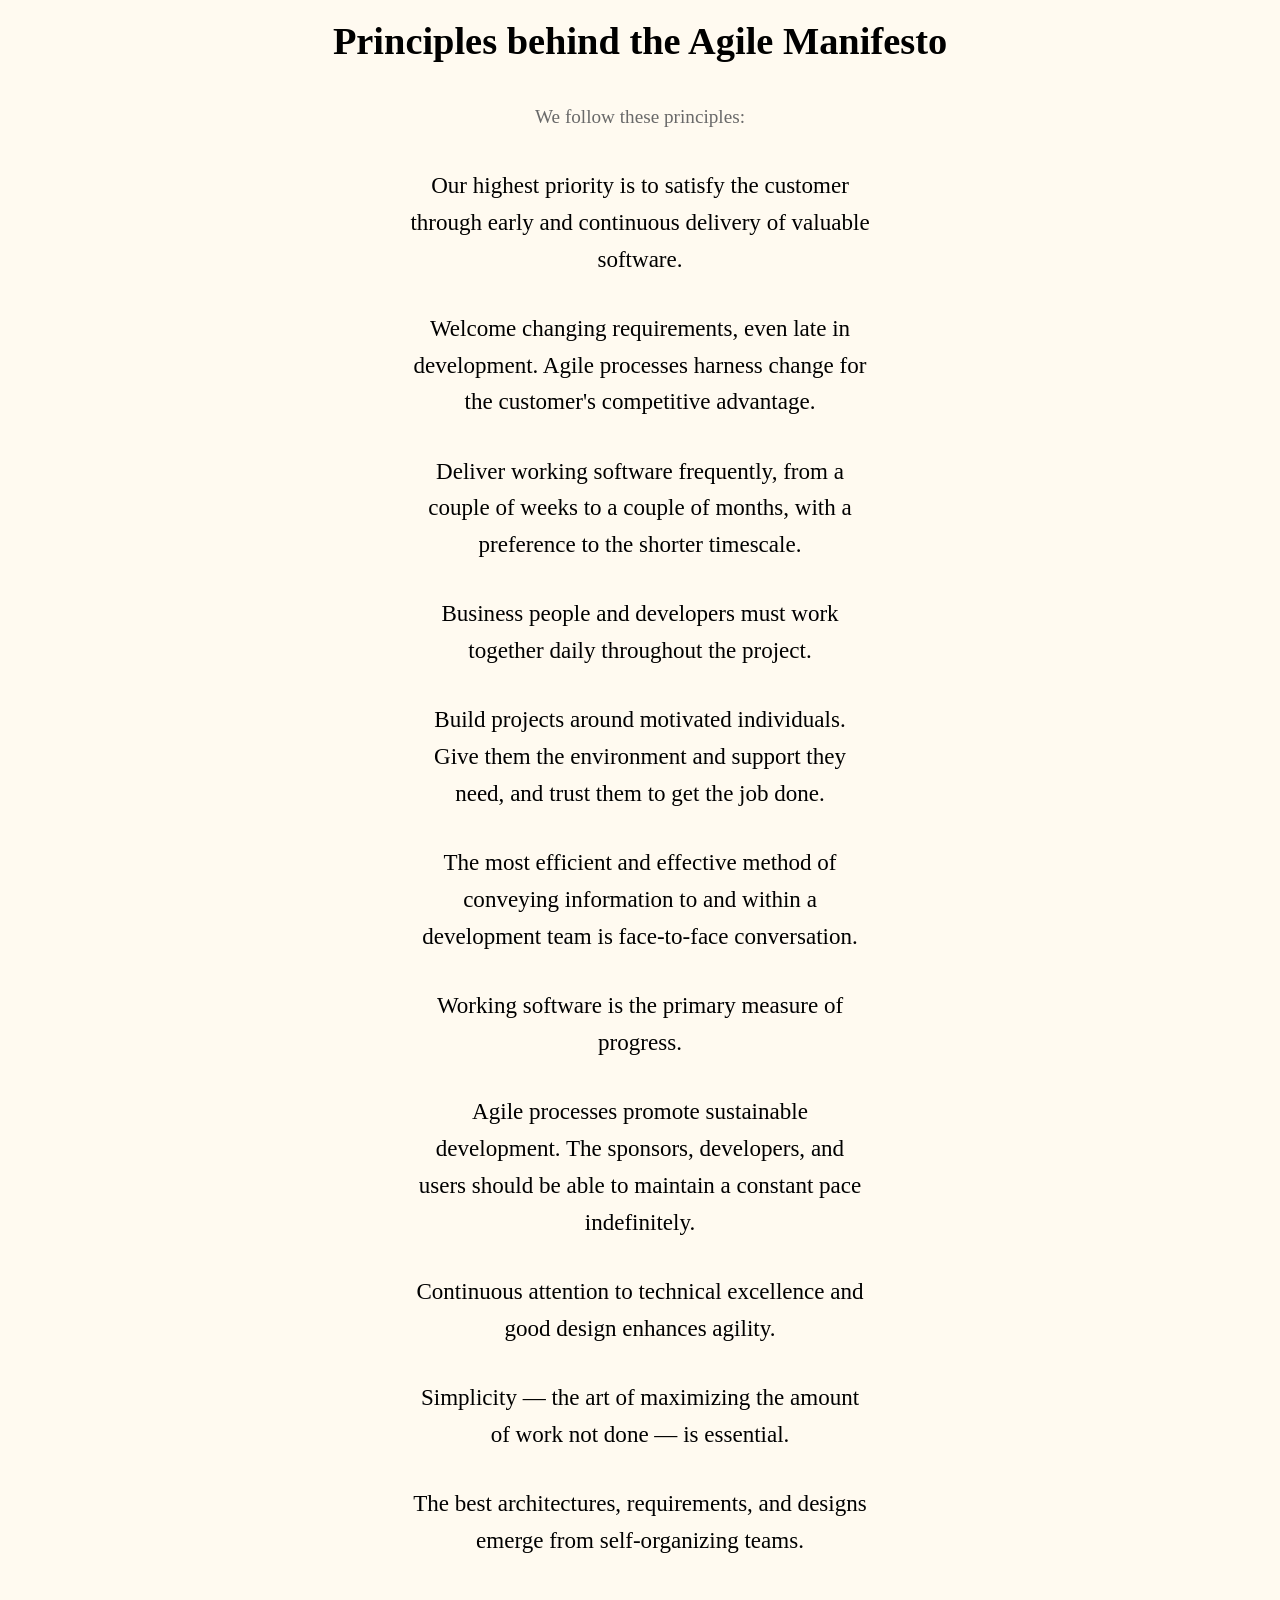
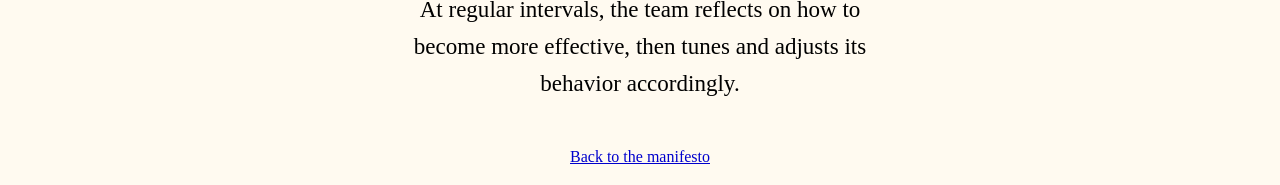
<file: principles.html>
<html lang="en">
  <head>
    <title>Principles behind the Agile Manifesto: Principles</title>
    <meta charset="UTF-8">
    <meta name="viewport" content="width=device-width, initial-scale=1">
    <link href="css/style.css" rel="stylesheet">
  </head>
  <body>
    <header class="centered">
      <h1>Principles behind the Agile Manifesto</h1>
    </header>

    <main>
      <article class="centered larger">
        <p class="smaller gray">We follow these principles:</p>

        <ol class="centered spaced-list narrow-list no-list-style">
          <li>
            Our highest priority is to satisfy the customer
            through early and continuous delivery
            of valuable software.
          </li>

          <li>
            Welcome changing requirements, even late in
            development. Agile processes harness change for
            the customer's competitive advantage.
          </li>

          <li>
            Deliver working software frequently, from a
            couple of weeks to a couple of months, with a
            preference to the shorter timescale.
          </li>

          <li>
            Business people and developers must work
            together daily throughout the project.
          </li>

          <li>
            Build projects around motivated individuals.
            Give them the environment and support they need,
            and trust them to get the job done.
          </li>

          <li>
            The most efficient and effective method of
            conveying information to and within a development
            team is face-to-face conversation.
          </li>

          <li>
            Working software is the primary measure of progress.
          </li>

          <li>
            Agile processes promote sustainable development.
            The sponsors, developers, and users should be able
            to maintain a constant pace indefinitely.
          </li>

          <li>
            Continuous attention to technical excellence
            and good design enhances agility.
          </li>

          <li>
            Simplicity &mdash; the art of maximizing the amount
            of work not done &mdash; is essential.
          </li>

          <li>
            The best architectures, requirements, and designs
            emerge from self-organizing teams.
          </li>

          <li>
            At regular intervals, the team reflects on how
            to become more effective, then tunes and adjusts
            its behavior accordingly.
          </li>
        </ol>

      </article>
    </main>

    <footer class="centered smaller">
      <a href="/">Back to the manifesto</a>
    </footer>
  </body>
</html>
</file>
<file: css/style.css>
body {
  font-size: 1.2em;
  background: floralwhite;
  max-width: 80ch;
  margin: auto;
  padding: 1em;
}

header {
  margin-bottom: 2em;
}

footer {
  margin-top: 2em;
}

a {
  color: mediumblue;
}

a:visited {
  color: darkmagenta;
}

.authors-photo > img {
  margin: 1em;
  width: clamp(200px, 50%, 400px);
}

@media screen and (min-width: 600px) {
  ul.responsive, ol.responsive {
    columns: 3;
  }
}

article {
  line-height: 1.6;
}

section + * {
  margin-top: 3em;
}

.longform {
  max-width: 60ch;
}

.caption {
  font-size: large;
  color: dimgray;
}

.italic {
  font-style: italic;
}

.gray {
  color: dimgray;
}

.no-list-style {
  padding-left: 0;
}

.no-list-style > li {
  list-style: none;
}

.spaced-list {
  margin-block: 1.5em 2em;
}

.narrow-list {
  max-width: 40ch;
}

.spaced-list > li + li {
  margin-top: 2.5em;

}

@media screen and (min-width: 600px) {
  .spaced-list > li + li {
    margin-top: 1.4em;
  }
}

.centered {
  text-align: center;
  margin-inline: auto;
}

.smaller {
  font-size: smaller;
}

.larger {
  font-size: larger;
}

/* accessibility */
.sr-only {
  position: absolute;
  clip: rect(0,0,0,0);
  border: 0;
}
</file>
